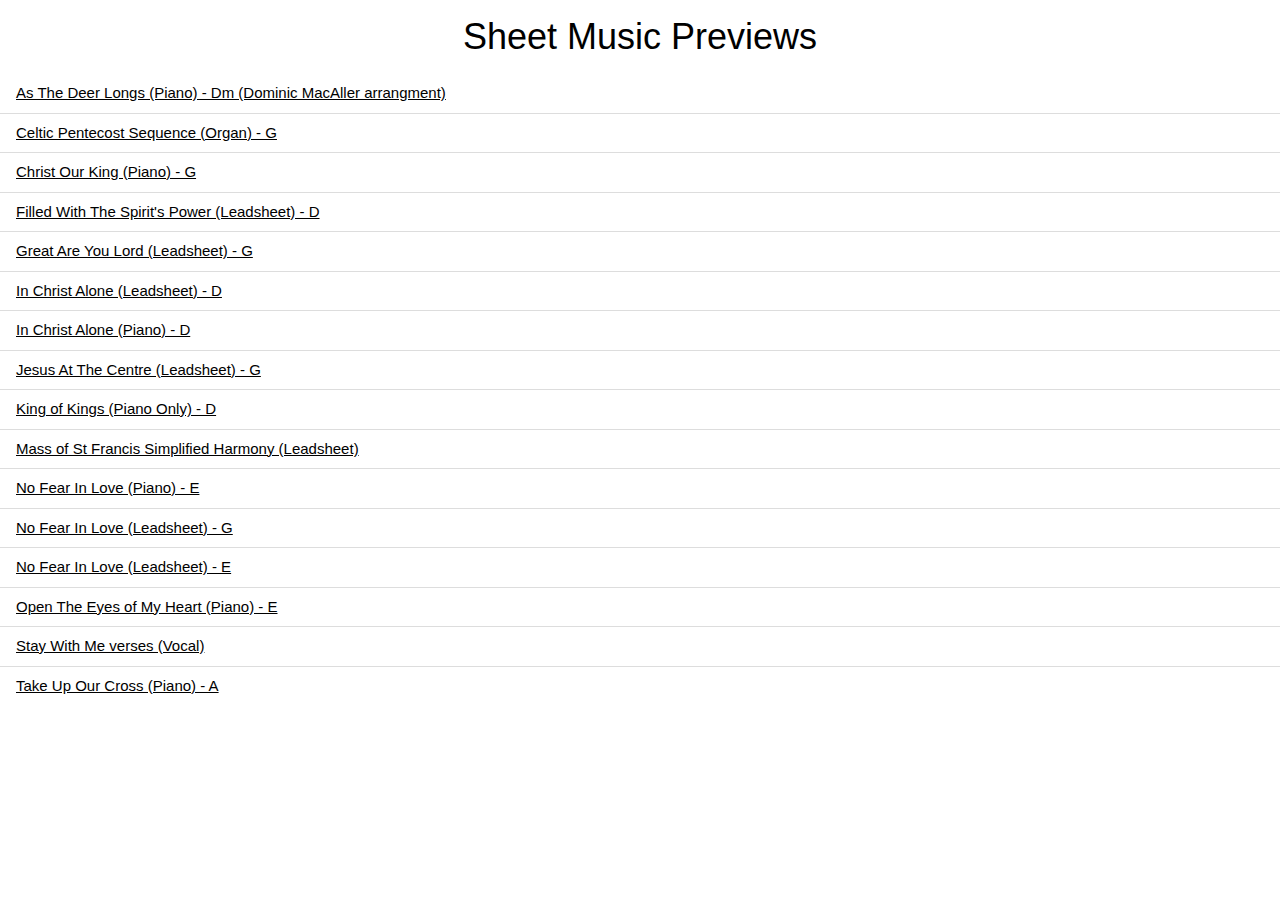
<file: index.html>
<!doctype html>

<html>

<head>
    <meta charset="utf-8">

    <title>Sheet Music Previews</title>

    <!-- Load external CSS styles -->
    <link rel="stylesheet" href="styles.css">

</head>

<body onload="sortList()">

    <h1 class="w3-center">Sheet Music Previews</h1>
    <ul id="ChartList" class="w3-ul">
        <li><a href="./Charts/No_Fear_In_Love.pdf">No Fear In Love (Piano) - E</a></li>
        <li><a href="./Charts/Christ_Our_King_Village_Lights.pdf">Christ Our King (Piano) - G</a></li>
        <li><a href="./Charts/NoFearInLoveLeadsheet.pdf">No Fear In Love (Leadsheet) - G</a></li>
        <li><a href="./Charts/NoFearInLoveLeadsheet_E_.pdf">No Fear In Love (Leadsheet) - E</a></li>
        <li><a href="./Charts/AsTheDeerLongsDominicMacAller(Piano)-Dm.pdf">As The Deer Longs (Piano) - Dm (Dominic
                MacAller arrangment)</a></li>
        <li><a href="./Charts/GreatAreYouLord(Leadsheet)-G.pdf">Great Are You Lord (Leadsheet) - G</a></li>
        <li><a href="./Charts/InChristAlone(Leadsheet)-D.pdf">In Christ Alone (Leadsheet) - D</a></li>
        <li><a href="./Charts/InChristAlone(Piano)-D.pdf">In Christ Alone (Piano) - D</a></li>
        <li><a href="./Charts/CelticPentecostSequencePreview(Piano)-G.pdf">Celtic Pentecost Sequence (Organ) - G</a></li>
        <li><a href="./Charts/JesusAtTheCentre(Leadsheet)-G.pdf">Jesus At The Centre (Leadsheet) - G</a></li>
        <li><a href="./Charts/KingOfKings(PianoOnly)-D.pdf">King of Kings (Piano Only) - D</a></li>
        <li><a href="./Charts/Mass_of_St_Francis_Simplified-Separated.pdf">Mass of St Francis Simplified Harmony (Leadsheet)</a></li>
        <li><a href="./Charts/OpenTheEyesOfMyHeart(Piano)-E.pdff">Open The Eyes of My Heart (Piano) - E</a></li>
        <li><a href="./Charts/StayWithMeVerses.pdf">Stay With Me verses (Vocal)</a></li>
        <li><a href="./Charts/TakeUpOurCrossHart(Piano)-A.pdf">Take Up Our Cross (Piano) - A</a></li>
        <li><a href="./Charts/FilledWithTheSpiritsPower(Leadsheet)-D.pdf">Filled With The Spirit's Power (Leadsheet) - D</a></li>
    </ul>
    <script>
        function sortList() {
  var list, i, switching, b, shouldSwitch;
  list = document.getElementById("ChartList");
  switching = true;
  /* Make a loop that will continue until
  no switching has been done: */
  while (switching) {
    // Start by saying: no switching is done:
    switching = false;
    b = list.getElementsByTagName("LI");
    // Loop through all list items:
    for (i = 0; i < (b.length - 1); i++) {
      // Start by saying there should be no switching:
      shouldSwitch = false;
      /* Check if the next item should
      switch place with the current item: */
      if (b[i].innerHTML.toLowerCase() > b[i + 1].innerHTML.toLowerCase()) {
        /* If next item is alphabetically lower than current item,
        mark as a switch and break the loop: */
        shouldSwitch = true;
        break;
      }
    }
    if (shouldSwitch) {
      /* If a switch has been marked, make the switch
      and mark the switch as done: */
      b[i].parentNode.insertBefore(b[i + 1], b[i]);
      switching = true;
    }
  }
}
    </script>
    <!-- Load external JavaScript -->
    <script src="scripts.js"></script>

</body>

</html>
</file>
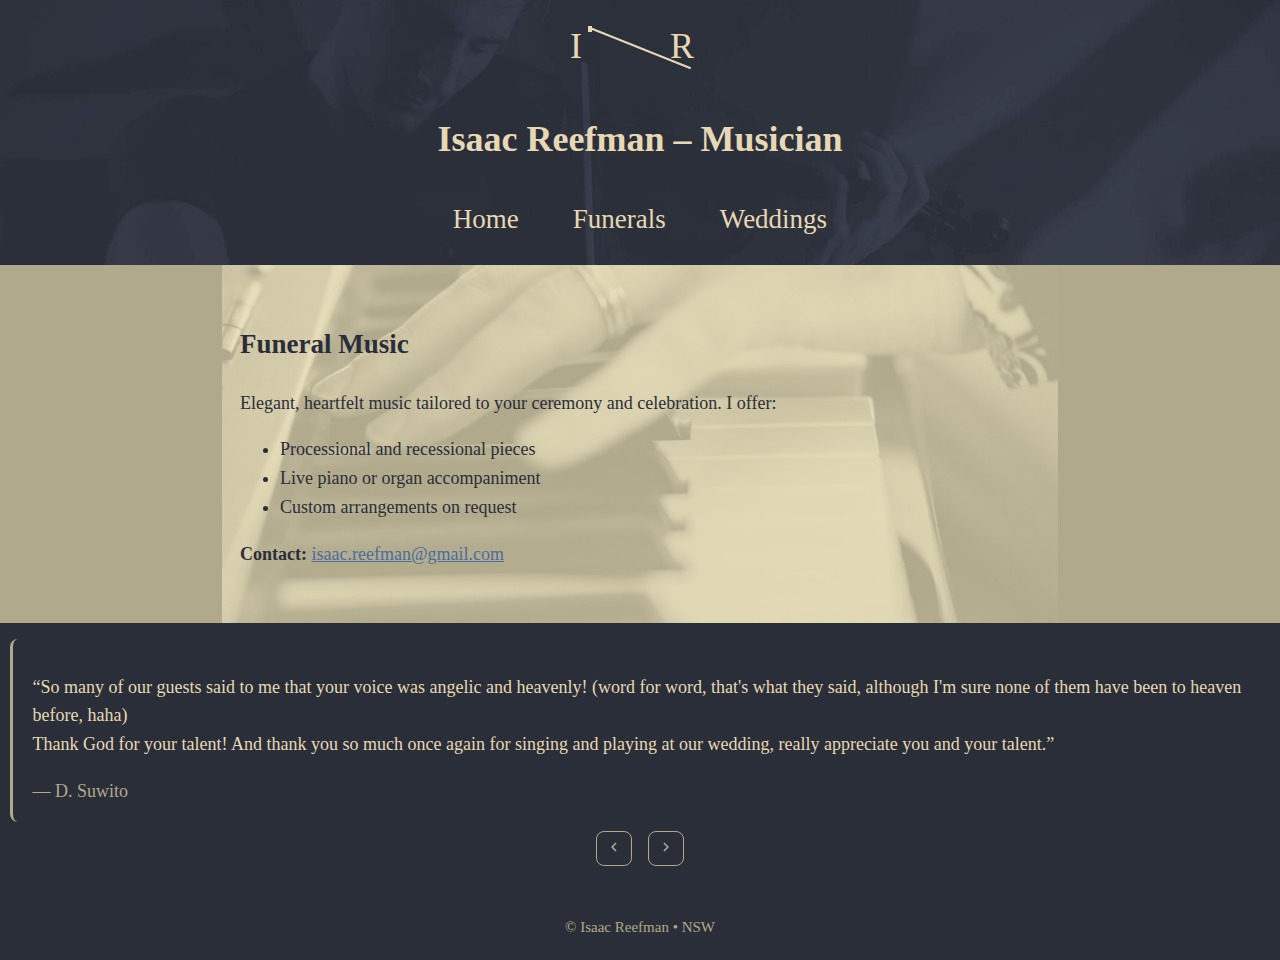
<file: music/funerals/index.html>
<!DOCTYPE html>
<html lang="en">
<head>
  <meta charset="UTF-8" />
  <title>Wedding Music – Isaac Reefman</title>
  <link rel="stylesheet" href="../main.css" />
  <meta name="viewport" content="width=device-width, initial-scale=1.0">
</head>
<body>
  <div id="header"></div>
  <main>
    <h2>Funeral Music</h2>
    <p>Elegant, heartfelt music tailored to your ceremony and celebration. I offer:</p>
    <ul>
      <li>Processional and recessional pieces</li>
      <li>Live piano or organ accompaniment</li>
      <li>Custom arrangements on request</li>
    </ul>
    <p><strong>Contact:</strong> <a href="mailto:isaac.reefman@gmail.com">isaac.reefman@gmail.com</a></p>
  </main>
  <div id="site-footer" class="site-footer-placeholder" aria-hidden="true"></div>
  <script src="../main.js"></script>
</body>
</html>
</file>
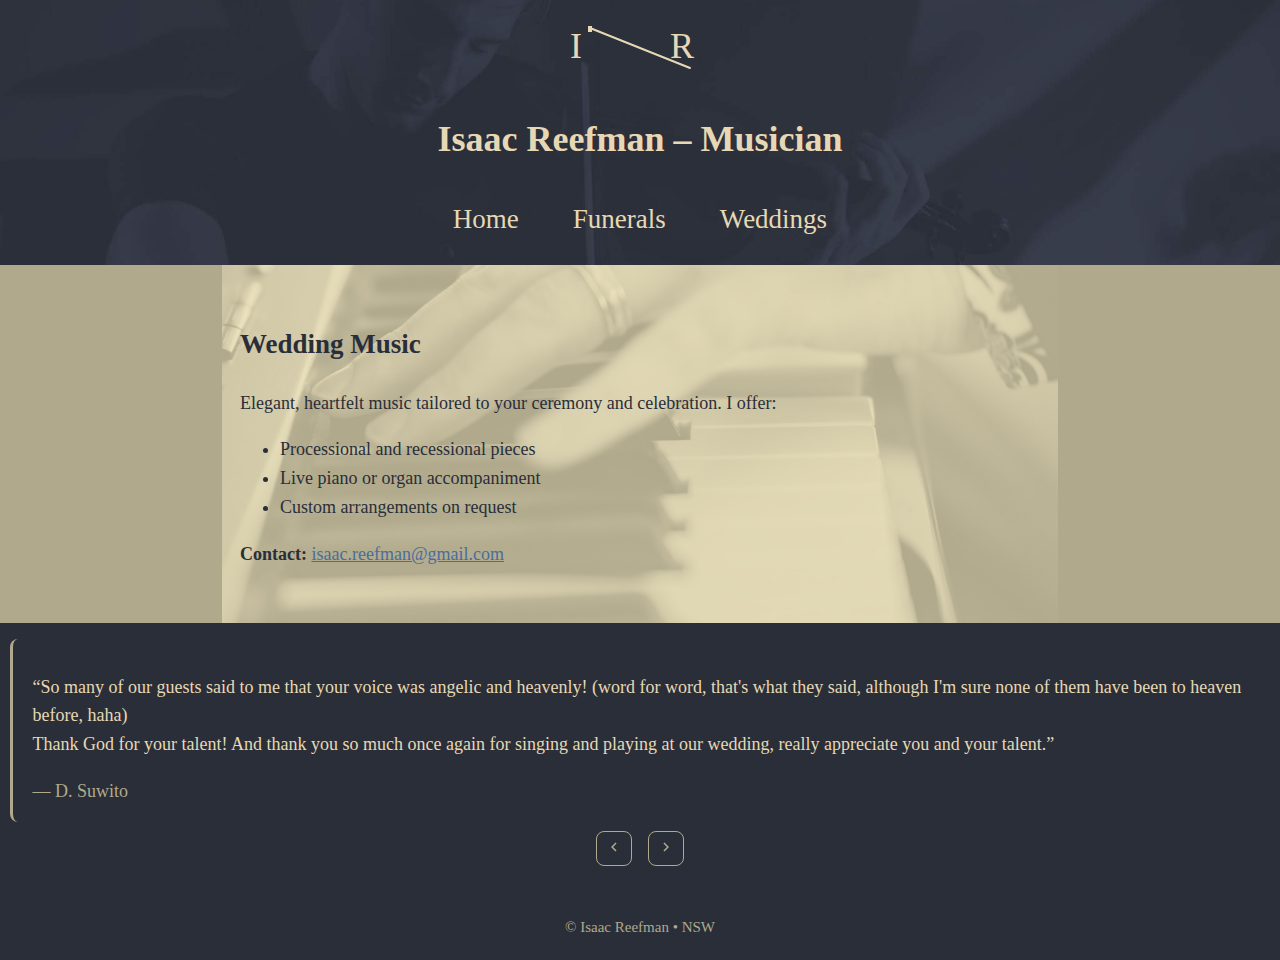
<file: music/weddings/index.html>
<!DOCTYPE html>
<html lang="en">
<head>
  <meta charset="UTF-8" />
  <title>Wedding Music – Isaac Reefman</title>
  <link rel="stylesheet" href="../main.css" />
  <meta name="viewport" content="width=device-width, initial-scale=1.0">
</head>
<body>
  <div id="header"></div>
  <main>
    <h2>Wedding Music</h2>
    <p>Elegant, heartfelt music tailored to your ceremony and celebration. I offer:</p>
    <ul>
      <li>Processional and recessional pieces</li>
      <li>Live piano or organ accompaniment</li>
      <li>Custom arrangements on request</li>
    </ul>
    <p><strong>Contact:</strong> <a href="mailto:isaac.reefman@gma no il.com">isaac.reefman@gmail.com</a></p>
  </main>
  <div id="site-footer" class="site-footer-placeholder" aria-hidden="true"></div>
  <script src="../main.js"></script>
</body>
</html>
</file>
<file: music/main.css>
:root {
  --color-light: #e6d8b4;               /* Soft gold */
  --color-light-transparent: #e6d8b4c0; /* For overlays */
  --color-light-muted: #b0a98c;         /* Soft beige-gold for secondary text */
  --color-light-highlight: #f0e6c2;     /* Brighter, more luminous gold */
  --color-dark: #2a2e38;                /* Desaturated navy-charcoal */
  --color-dark-muted: #1f2129;          /* Deeper, cooler — ideal for shadows or inactive UI */
  --color-dark-highlight: #3c4150;      /* Slightly brighter — great for hover, borders, or accents */
  --color-link: #4b6c9c;                /* Desaturated steel blue */
  --color-link-hover: #6a8fc2;          /* Brighter hover version */
  --font-body: 'Garamond', 'Times', serif;
  --font-size-base: 18px;
  color: var(--lolor-light);
}
#IRMusicLogoHero {
  max-width: 40%;
  height: 7.5em;
  width: auto;
}
a {
  color: var(--color-link);
}
a:hover {
  color: var(--color-link-hover);
}
body {
  font-family: var(--font-body);
  margin: 0;
  padding: 0;
  line-height: 1.6;
  font-size: var(--font-size-base);
  background-color: var(--color-light-muted);
  color: var(--color-dark);
}
header {
  background: url('ViolinFront-duotone.jpg') no-repeat center 33%;
  background-size: cover;
  color: var(--color-light);
  padding: 1em;
  text-align: center;
}
nav {
  display: flex;
  justify-content: center;
  flex-wrap: wrap;
  gap: 1em;
  font-size: clamp(0.75em, 1.5em, 4vw);
  margin-top: 0.5em;
}
nav a, nav span {
  display: flex;
  justify-content: center;
  flex-wrap: wrap;
  color: var(--color-light);
  text-decoration: none;
  padding: 0.2em 0.5em;
}
main {
  background-image: url('Keys-duotone.jpg');
  background-repeat: no-repeat;
  background-position: center center;
  background-size: cover;
  padding: 2em 1em;
  max-width: 800px;
  margin: auto;
}
/* Accessibility helper */
.visually-hidden {
  position: absolute !important;
  width: 1px; 
  height: 1px; 
  padding: 0; 
  margin: -1px;
  overflow: hidden; 
  clip: rect(0 0 0 0); 
  white-space: nowrap; 
  border: 0;
}

.about-top {
  text-align: center;
  padding-bottom: 1em;
}

.spaced-row {
  display: flex;
  justify-content: space-between;
  flex-wrap: wrap;
  padding: 0 10%;
  font-size: min(1em, 4vw);
}

.even-table {
  table-layout: fixed;
  width: 100%;
  border-collapse: collapse;
  margin-bottom: 1em;
}

.even-table td {
  border-left: 1px solid var(--color-dark);
  line-height: 1em;
}

.even-table td:first-child {
  border-left: none;
}

.about-top a {
  flex-shrink: 1;
  text-align: center;
  min-width: 0; /* prevents overflow */
  color: var(--color-dark-highlight);
}

.service-content {
  display: flex;
  flex-wrap: wrap;
  align-items: flex-start;
  margin-bottom: 2em;
  gap: 1em;
}

.horizontal-separator {
  width: 100%;
  height: 1px;
  background-color: var(--color-dark-highlight);
  margin: 1rem 0; /* optional spacing */
}

.copy-text {
  flex: 1 1 300px;
}

.audio-samples {
  flex: 1 1 200px;
  display: flex;
  flex-direction: column;
  justify-content: space-between;
  height: 100%;
  gap: .25em;
}

.audio-preview {
  display: inline-flex;
  align-items: center;
  gap: 0.5rem;
}

.audio-preview span {
  line-height: 1.2;
}

.audio-preview button {
  color: var(--color-dark);
}

.preview-toggle {
  font-size: 1.5rem;
  background: none;
  border: none;
  cursor: pointer;
}

.cta-wrapper {
  text-align: center;
}

.call-to-action {
  text-decoration: none;
  padding: .35em .5em;
  background-color: var(--color-light-highlight);
  color: var(--color-dark);
  border: var(--color-dark-highlight) 1px solid;
  border-radius: 8px;
}

.call-to-action:hover {
  background-color: var(--color-light-muted);
  color: var(--color-light-highlight);
}

.site-footer {
  border-top: 1px solid var(--color-dark-accent);
  background: var(--color-dark);
  color: var(--color-light);
}

/* Copyrihgt line etc. */
.footer-meta {
  text-align: center; 
  color: var(--color-light-muted);
  padding: .9rem 0 1.2rem;
  border-top: 1px solid var(--color-dark-accent); 
  margin-top: 1rem;
}

/* Testimonial carousel */
.t-carousel { padding: 1rem 0.6rem; }
.t-track {
  position: relative;
  min-height: 80px;
}
.t-slide {
  margin: 0; 
  padding: 1rem 1.25rem;
  background: var(--color-dark); 
  color: var(--color-light);
  border-left: 3px solid var(--color-light-muted);
  border-radius: 8px;
  position: absolute; 
  inset: 0;
  opacity: 0; 
  transform: translateY(6px);
  transition: opacity .25s ease, transform .25s ease;
}
.t-slide.is-active { opacity: 1; transform: translateY(0); position: relative; }
.t-slide footer { margin-top: .5rem; color: var(--color-light-muted); }

.t-controls {
  display: flex; 
  align-items: center; 
  justify-content: center; 
  gap: .5rem;
  margin-top: .6rem;
}
.t-prev, .t-next {
  padding: .35rem .5rem; 
  border-radius: 8px;
  border: 1px solid var(--color-light-muted); 
  background: var(--color-dark); 
  color: var(--color-light-muted);
  cursor: pointer;
}
.t-prev:hover, .t-next:hover { border-color: var(--color-dark-muted); }

.t-dots { display: flex; gap: .4rem; }
.t-dot {
  width: 8px; 
  height: 8px; 
  border-radius: 50%;
  background: var(--color-light-muted); 
  border: 0; 
  cursor: pointer;
}
.t-dot.is-active { background: var(--color-light); }

/* Respect reduced motion */
@media (prefers-reduced-motion: reduce) {
  .t-slide { transition: none; }
}

@media (max-width: 600px) {  
  body {
    font-size: 18px;
  }
  nav {
    justify-content: space-evenly;
    gap: 0;
  }
  main {
    padding: 1.5em 1em;
  }
  .spaced-row {
    padding: 0;
  }
}
</file>
<file: styles.css>
/* W3.CSS 4.15 December 2020 by Jan Egil and Borge Refsnes */
 html {
    box-sizing: border-box
}

*,
*:before,
*:after {
    box-sizing: inherit
}

/* Extract from normalize.css by Nicolas Gallagher and Jonathan Neal git.io/normalize */
html {
    -ms-text-size-adjust: 100%;
    -webkit-text-size-adjust: 100%
}

body {
    margin: 0
}

article,
aside,
details,
figcaption,
figure,
footer,
header,
main,
menu,
nav,
section {
    display: block
}

summary {
    display: list-item
}

audio,
canvas,
progress,
video {
    display: inline-block
}

progress {
    vertical-align: baseline
}

audio:not([controls]) {
    display: none;
    height: 0
}

[hidden],
template {
    display: none
}

a {
    background-color: transparent
}

a:active,
a:hover {
    outline-width: 0
}

abbr[title] {
    border-bottom: none;
    text-decoration: underline;
    text-decoration: underline dotted
}

b,
strong {
    font-weight: bolder
}

dfn {
    font-style: italic
}

mark {
    background: #ff0;
    color: #000
}

small {
    font-size: 80%
}

sub,
sup {
    font-size: 75%;
    line-height: 0;
    position: relative;
    vertical-align: baseline
}

sub {
    bottom: -0.25em
}

sup {
    top: -0.5em
}

figure {
    margin: 1em 40px
}

img {
    border-style: none
}

code,
kbd,
pre,
samp {
    font-family: monospace, monospace;
    font-size: 1em
}

hr {
    box-sizing: content-box;
    height: 0;
    overflow: visible
}

button,
input,
select,
textarea,
optgroup {
    font: inherit;
    margin: 0
}

optgroup {
    font-weight: bold
}

button,
input {
    overflow: visible
}

button,
select {
    text-transform: none
}

button,
[type=button],
[type=reset],
[type=submit] {
    -webkit-appearance: button
}

button::-moz-focus-inner,
[type=button]::-moz-focus-inner,
[type=reset]::-moz-focus-inner,
[type=submit]::-moz-focus-inner {
    border-style: none;
    padding: 0
}

button:-moz-focusring,
[type=button]:-moz-focusring,
[type=reset]:-moz-focusring,
[type=submit]:-moz-focusring {
    outline: 1px dotted ButtonText
}

fieldset {
    border: 1px solid #c0c0c0;
    margin: 0 2px;
    padding: .35em .625em .75em
}

legend {
    color: inherit;
    display: table;
    max-width: 100%;
    padding: 0;
    white-space: normal
}

textarea {
    overflow: auto
}

[type=checkbox],
[type=radio] {
    padding: 0
}

[type=number]::-webkit-inner-spin-button,
[type=number]::-webkit-outer-spin-button {
    height: auto
}

[type=search] {
    -webkit-appearance: textfield;
    outline-offset: -2px
}

[type=search]::-webkit-search-decoration {
    -webkit-appearance: none
}

::-webkit-file-upload-button {
    -webkit-appearance: button;
    font: inherit
}

/* End extract */
html,
body {
    font-family: Verdana, sans-serif;
    font-size: 15px;
    line-height: 1.5
}

html {
    overflow-x: hidden
}

h1 {
    font-size: 36px
}

h2 {
    font-size: 30px
}

h3 {
    font-size: 24px
}

h4 {
    font-size: 20px
}

h5 {
    font-size: 18px
}

h6 {
    font-size: 16px
}

.w3-serif {
    font-family: serif
}

.w3-sans-serif {
    font-family: sans-serif
}

.w3-cursive {
    font-family: cursive
}

.w3-monospace {
    font-family: monospace
}

h1,
h2,
h3,
h4,
h5,
h6 {
    font-family: "Segoe UI", Arial, sans-serif;
    font-weight: 400;
    margin: 10px 0
}

.w3-wide {
    letter-spacing: 4px
}

hr {
    border: 0;
    border-top: 1px solid #eee;
    margin: 20px 0
}

.w3-image {
    max-width: 100%;
    height: auto
}

img {
    vertical-align: middle
}

a {
    color: inherit
}

.w3-table,
.w3-table-all {
    border-collapse: collapse;
    border-spacing: 0;
    width: 100%;
    display: table
}

.w3-table-all {
    border: 1px solid #ccc
}

.w3-bordered tr,
.w3-table-all tr {
    border-bottom: 1px solid #ddd
}

.w3-striped tbody tr:nth-child(even) {
    background-color: #f1f1f1
}

.w3-table-all tr:nth-child(odd) {
    background-color: #fff
}

.w3-table-all tr:nth-child(even) {
    background-color: #f1f1f1
}

.w3-hoverable tbody tr:hover,
.w3-ul.w3-hoverable li:hover {
    background-color: #ccc
}

.w3-centered tr th,
.w3-centered tr td {
    text-align: center
}

.w3-table td,
.w3-table th,
.w3-table-all td,
.w3-table-all th {
    padding: 8px 8px;
    display: table-cell;
    text-align: left;
    vertical-align: top
}

.w3-table th:first-child,
.w3-table td:first-child,
.w3-table-all th:first-child,
.w3-table-all td:first-child {
    padding-left: 16px
}

.w3-btn,
.w3-button {
    border: none;
    display: inline-block;
    padding: 8px 16px;
    vertical-align: middle;
    overflow: hidden;
    text-decoration: none;
    color: inherit;
    background-color: inherit;
    text-align: center;
    cursor: pointer;
    white-space: nowrap
}

.w3-btn:hover {
    box-shadow: 0 8px 16px 0 rgba(0, 0, 0, 0.2), 0 6px 20px 0 rgba(0, 0, 0, 0.19)
}

.w3-btn,
.w3-button {
    -webkit-touch-callout: none;
    -webkit-user-select: none;
    -khtml-user-select: none;
    -moz-user-select: none;
    -ms-user-select: none;
    user-select: none
}

.w3-disabled,
.w3-btn:disabled,
.w3-button:disabled {
    cursor: not-allowed;
    opacity: 0.3
}

.w3-disabled *,
:disabled * {
    pointer-events: none
}

.w3-btn.w3-disabled:hover,
.w3-btn:disabled:hover {
    box-shadow: none
}

.w3-badge,
.w3-tag {
    background-color: #000;
    color: #fff;
    display: inline-block;
    padding-left: 8px;
    padding-right: 8px;
    text-align: center
}

.w3-badge {
    border-radius: 50%
}

.w3-ul {
    list-style-type: none;
    padding: 0;
    margin: 0
}

.w3-ul li {
    padding: 8px 16px;
    border-bottom: 1px solid #ddd
}

.w3-ul li:last-child {
    border-bottom: none
}

.w3-tooltip,
.w3-display-container {
    position: relative
}

.w3-tooltip .w3-text {
    display: none
}

.w3-tooltip:hover .w3-text {
    display: inline-block
}

.w3-ripple:active {
    opacity: 0.5
}

.w3-ripple {
    transition: opacity 0s
}

.w3-input {
    padding: 8px;
    display: block;
    border: none;
    border-bottom: 1px solid #ccc;
    width: 100%
}

.w3-select {
    padding: 9px 0;
    width: 100%;
    border: none;
    border-bottom: 1px solid #ccc
}

.w3-dropdown-click,
.w3-dropdown-hover {
    position: relative;
    display: inline-block;
    cursor: pointer
}

.w3-dropdown-hover:hover .w3-dropdown-content {
    display: block
}

.w3-dropdown-hover:first-child,
.w3-dropdown-click:hover {
    background-color: #ccc;
    color: #000
}

.w3-dropdown-hover:hover>.w3-button:first-child,
.w3-dropdown-click:hover>.w3-button:first-child {
    background-color: #ccc;
    color: #000
}

.w3-dropdown-content {
    cursor: auto;
    color: #000;
    background-color: #fff;
    display: none;
    position: absolute;
    min-width: 160px;
    margin: 0;
    padding: 0;
    z-index: 1
}

.w3-check,
.w3-radio {
    width: 24px;
    height: 24px;
    position: relative;
    top: 6px
}

.w3-sidebar {
    height: 100%;
    width: 200px;
    background-color: #fff;
    position: fixed !important;
    z-index: 1;
    overflow: auto
}

.w3-bar-block .w3-dropdown-hover,
.w3-bar-block .w3-dropdown-click {
    width: 100%
}

.w3-bar-block .w3-dropdown-hover .w3-dropdown-content,
.w3-bar-block .w3-dropdown-click .w3-dropdown-content {
    min-width: 100%
}

.w3-bar-block .w3-dropdown-hover .w3-button,
.w3-bar-block .w3-dropdown-click .w3-button {
    width: 100%;
    text-align: left;
    padding: 8px 16px
}

.w3-main,
#main {
    transition: margin-left .4s
}

.w3-modal {
    z-index: 3;
    display: none;
    padding-top: 100px;
    position: fixed;
    left: 0;
    top: 0;
    width: 100%;
    height: 100%;
    overflow: auto;
    background-color: rgb(0, 0, 0);
    background-color: rgba(0, 0, 0, 0.4)
}

.w3-modal-content {
    margin: auto;
    background-color: #fff;
    position: relative;
    padding: 0;
    outline: 0;
    width: 600px
}

.w3-bar {
    width: 100%;
    overflow: hidden
}

.w3-center .w3-bar {
    display: inline-block;
    width: auto
}

.w3-bar .w3-bar-item {
    padding: 8px 16px;
    float: left;
    width: auto;
    border: none;
    display: block;
    outline: 0
}

.w3-bar .w3-dropdown-hover,
.w3-bar .w3-dropdown-click {
    position: static;
    float: left
}

.w3-bar .w3-button {
    white-space: normal
}

.w3-bar-block .w3-bar-item {
    width: 100%;
    display: block;
    padding: 8px 16px;
    text-align: left;
    border: none;
    white-space: normal;
    float: none;
    outline: 0
}

.w3-bar-block.w3-center .w3-bar-item {
    text-align: center
}

.w3-block {
    display: block;
    width: 100%
}

.w3-responsive {
    display: block;
    overflow-x: auto
}

.w3-container:after,
.w3-container:before,
.w3-panel:after,
.w3-panel:before,
.w3-row:after,
.w3-row:before,
.w3-row-padding:after,
.w3-row-padding:before,
.w3-cell-row:before,
.w3-cell-row:after,
.w3-clear:after,
.w3-clear:before,
.w3-bar:before,
.w3-bar:after {
    content: "";
    display: table;
    clear: both
}

.w3-col,
.w3-half,
.w3-third,
.w3-twothird,
.w3-threequarter,
.w3-quarter {
    float: left;
    width: 100%
}

.w3-col.s1 {
    width: 8.33333%
}

.w3-col.s2 {
    width: 16.66666%
}

.w3-col.s3 {
    width: 24.99999%
}

.w3-col.s4 {
    width: 33.33333%
}

.w3-col.s5 {
    width: 41.66666%
}

.w3-col.s6 {
    width: 49.99999%
}

.w3-col.s7 {
    width: 58.33333%
}

.w3-col.s8 {
    width: 66.66666%
}

.w3-col.s9 {
    width: 74.99999%
}

.w3-col.s10 {
    width: 83.33333%
}

.w3-col.s11 {
    width: 91.66666%
}

.w3-col.s12 {
    width: 99.99999%
}

@media (min-width:601px) {
    .w3-col.m1 {
        width: 8.33333%
    }

    .w3-col.m2 {
        width: 16.66666%
    }

    .w3-col.m3,
    .w3-quarter {
        width: 24.99999%
    }

    .w3-col.m4,
    .w3-third {
        width: 33.33333%
    }

    .w3-col.m5 {
        width: 41.66666%
    }

    .w3-col.m6,
    .w3-half {
        width: 49.99999%
    }

    .w3-col.m7 {
        width: 58.33333%
    }

    .w3-col.m8,
    .w3-twothird {
        width: 66.66666%
    }

    .w3-col.m9,
    .w3-threequarter {
        width: 74.99999%
    }

    .w3-col.m10 {
        width: 83.33333%
    }

    .w3-col.m11 {
        width: 91.66666%
    }

    .w3-col.m12 {
        width: 99.99999%
    }
}

@media (min-width:993px) {
    .w3-col.l1 {
        width: 8.33333%
    }

    .w3-col.l2 {
        width: 16.66666%
    }

    .w3-col.l3 {
        width: 24.99999%
    }

    .w3-col.l4 {
        width: 33.33333%
    }

    .w3-col.l5 {
        width: 41.66666%
    }

    .w3-col.l6 {
        width: 49.99999%
    }

    .w3-col.l7 {
        width: 58.33333%
    }

    .w3-col.l8 {
        width: 66.66666%
    }

    .w3-col.l9 {
        width: 74.99999%
    }

    .w3-col.l10 {
        width: 83.33333%
    }

    .w3-col.l11 {
        width: 91.66666%
    }

    .w3-col.l12 {
        width: 99.99999%
    }
}

.w3-rest {
    overflow: hidden
}

.w3-stretch {
    margin-left: -16px;
    margin-right: -16px
}

.w3-content,
.w3-auto {
    margin-left: auto;
    margin-right: auto
}

.w3-content {
    max-width: 980px
}

.w3-auto {
    max-width: 1140px
}

.w3-cell-row {
    display: table;
    width: 100%
}

.w3-cell {
    display: table-cell
}

.w3-cell-top {
    vertical-align: top
}

.w3-cell-middle {
    vertical-align: middle
}

.w3-cell-bottom {
    vertical-align: bottom
}

.w3-hide {
    display: none !important
}

.w3-show-block,
.w3-show {
    display: block !important
}

.w3-show-inline-block {
    display: inline-block !important
}

@media (max-width:1205px) {
    .w3-auto {
        max-width: 95%
    }
}

@media (max-width:600px) {
    .w3-modal-content {
        margin: 0 10px;
        width: auto !important
    }

    .w3-modal {
        padding-top: 30px
    }

    .w3-dropdown-hover.w3-mobile .w3-dropdown-content,
    .w3-dropdown-click.w3-mobile .w3-dropdown-content {
        position: relative
    }

    .w3-hide-small {
        display: none !important
    }

    .w3-mobile {
        display: block;
        width: 100% !important
    }

    .w3-bar-item.w3-mobile,
    .w3-dropdown-hover.w3-mobile,
    .w3-dropdown-click.w3-mobile {
        text-align: center
    }

    .w3-dropdown-hover.w3-mobile,
    .w3-dropdown-hover.w3-mobile .w3-btn,
    .w3-dropdown-hover.w3-mobile .w3-button,
    .w3-dropdown-click.w3-mobile,
    .w3-dropdown-click.w3-mobile .w3-btn,
    .w3-dropdown-click.w3-mobile .w3-button {
        width: 100%
    }
}

@media (max-width:768px) {
    .w3-modal-content {
        width: 500px
    }

    .w3-modal {
        padding-top: 50px
    }
}

@media (min-width:993px) {
    .w3-modal-content {
        width: 900px
    }

    .w3-hide-large {
        display: none !important
    }

    .w3-sidebar.w3-collapse {
        display: block !important
    }
}

@media (max-width:992px) and (min-width:601px) {
    .w3-hide-medium {
        display: none !important
    }
}

@media (max-width:992px) {
    .w3-sidebar.w3-collapse {
        display: none
    }

    .w3-main {
        margin-left: 0 !important;
        margin-right: 0 !important
    }

    .w3-auto {
        max-width: 100%
    }
}

.w3-top,
.w3-bottom {
    position: fixed;
    width: 100%;
    z-index: 1
}

.w3-top {
    top: 0
}

.w3-bottom {
    bottom: 0
}

.w3-overlay {
    position: fixed;
    display: none;
    width: 100%;
    height: 100%;
    top: 0;
    left: 0;
    right: 0;
    bottom: 0;
    background-color: rgba(0, 0, 0, 0.5);
    z-index: 2
}

.w3-display-topleft {
    position: absolute;
    left: 0;
    top: 0
}

.w3-display-topright {
    position: absolute;
    right: 0;
    top: 0
}

.w3-display-bottomleft {
    position: absolute;
    left: 0;
    bottom: 0
}

.w3-display-bottomright {
    position: absolute;
    right: 0;
    bottom: 0
}

.w3-display-middle {
    position: absolute;
    top: 50%;
    left: 50%;
    transform: translate(-50%, -50%);
    -ms-transform: translate(-50%, -50%)
}

.w3-display-left {
    position: absolute;
    top: 50%;
    left: 0%;
    transform: translate(0%, -50%);
    -ms-transform: translate(-0%, -50%)
}

.w3-display-right {
    position: absolute;
    top: 50%;
    right: 0%;
    transform: translate(0%, -50%);
    -ms-transform: translate(0%, -50%)
}

.w3-display-topmiddle {
    position: absolute;
    left: 50%;
    top: 0;
    transform: translate(-50%, 0%);
    -ms-transform: translate(-50%, 0%)
}

.w3-display-bottommiddle {
    position: absolute;
    left: 50%;
    bottom: 0;
    transform: translate(-50%, 0%);
    -ms-transform: translate(-50%, 0%)
}

.w3-display-container:hover .w3-display-hover {
    display: block
}

.w3-display-container:hover span.w3-display-hover {
    display: inline-block
}

.w3-display-hover {
    display: none
}

.w3-display-position {
    position: absolute
}

.w3-circle {
    border-radius: 50%
}

.w3-round-small {
    border-radius: 2px
}

.w3-round,
.w3-round-medium {
    border-radius: 4px
}

.w3-round-large {
    border-radius: 8px
}

.w3-round-xlarge {
    border-radius: 16px
}

.w3-round-xxlarge {
    border-radius: 32px
}

.w3-row-padding,
.w3-row-padding>.w3-half,
.w3-row-padding>.w3-third,
.w3-row-padding>.w3-twothird,
.w3-row-padding>.w3-threequarter,
.w3-row-padding>.w3-quarter,
.w3-row-padding>.w3-col {
    padding: 0 8px
}

.w3-container,
.w3-panel {
    padding: 0.01em 16px
}

.w3-panel {
    margin-top: 16px;
    margin-bottom: 16px
}

.w3-code,
.w3-codespan {
    font-family: Consolas, "courier new";
    font-size: 16px
}

.w3-code {
    width: auto;
    background-color: #fff;
    padding: 8px 12px;
    border-left: 4px solid #4CAF50;
    word-wrap: break-word
}

.w3-codespan {
    color: crimson;
    background-color: #f1f1f1;
    padding-left: 4px;
    padding-right: 4px;
    font-size: 110%
}

.w3-card,
.w3-card-2 {
    box-shadow: 0 2px 5px 0 rgba(0, 0, 0, 0.16), 0 2px 10px 0 rgba(0, 0, 0, 0.12)
}

.w3-card-4,
.w3-hover-shadow:hover {
    box-shadow: 0 4px 10px 0 rgba(0, 0, 0, 0.2), 0 4px 20px 0 rgba(0, 0, 0, 0.19)
}

.w3-spin {
    animation: w3-spin 2s infinite linear
}

@keyframes w3-spin {
    0% {
        transform: rotate(0deg)
    }

    100% {
        transform: rotate(359deg)
    }
}

.w3-animate-fading {
    animation: fading 10s infinite
}

@keyframes fading {
    0% {
        opacity: 0
    }

    50% {
        opacity: 1
    }

    100% {
        opacity: 0
    }
}

.w3-animate-opacity {
    animation: opac 0.8s
}

@keyframes opac {
    from {
        opacity: 0
    }

    to {
        opacity: 1
    }
}

.w3-animate-top {
    position: relative;
    animation: animatetop 0.4s
}

@keyframes animatetop {
    from {
        top: -300px;
        opacity: 0
    }

    to {
        top: 0;
        opacity: 1
    }
}

.w3-animate-left {
    position: relative;
    animation: animateleft 0.4s
}

@keyframes animateleft {
    from {
        left: -300px;
        opacity: 0
    }

    to {
        left: 0;
        opacity: 1
    }
}

.w3-animate-right {
    position: relative;
    animation: animateright 0.4s
}

@keyframes animateright {
    from {
        right: -300px;
        opacity: 0
    }

    to {
        right: 0;
        opacity: 1
    }
}

.w3-animate-bottom {
    position: relative;
    animation: animatebottom 0.4s
}

@keyframes animatebottom {
    from {
        bottom: -300px;
        opacity: 0
    }

    to {
        bottom: 0;
        opacity: 1
    }
}

.w3-animate-zoom {
    animation: animatezoom 0.6s
}

@keyframes animatezoom {
    from {
        transform: scale(0)
    }

    to {
        transform: scale(1)
    }
}

.w3-animate-input {
    transition: width 0.4s ease-in-out
}

.w3-animate-input:focus {
    width: 100% !important
}

.w3-opacity,
.w3-hover-opacity:hover {
    opacity: 0.60
}

.w3-opacity-off,
.w3-hover-opacity-off:hover {
    opacity: 1
}

.w3-opacity-max {
    opacity: 0.25
}

.w3-opacity-min {
    opacity: 0.75
}

.w3-greyscale-max,
.w3-grayscale-max,
.w3-hover-greyscale:hover,
.w3-hover-grayscale:hover {
    filter: grayscale(100%)
}

.w3-greyscale,
.w3-grayscale {
    filter: grayscale(75%)
}

.w3-greyscale-min,
.w3-grayscale-min {
    filter: grayscale(50%)
}

.w3-sepia {
    filter: sepia(75%)
}

.w3-sepia-max,
.w3-hover-sepia:hover {
    filter: sepia(100%)
}

.w3-sepia-min {
    filter: sepia(50%)
}

.w3-tiny {
    font-size: 10px !important
}

.w3-small {
    font-size: 12px !important
}

.w3-medium {
    font-size: 15px !important
}

.w3-large {
    font-size: 18px !important
}

.w3-xlarge {
    font-size: 24px !important
}

.w3-xxlarge {
    font-size: 36px !important
}

.w3-xxxlarge {
    font-size: 48px !important
}

.w3-jumbo {
    font-size: 64px !important
}

.w3-left-align {
    text-align: left !important
}

.w3-right-align {
    text-align: right !important
}

.w3-justify {
    text-align: justify !important
}

.w3-center {
    text-align: center !important
}

.w3-border-0 {
    border: 0 !important
}

.w3-border {
    border: 1px solid #ccc !important
}

.w3-border-top {
    border-top: 1px solid #ccc !important
}

.w3-border-bottom {
    border-bottom: 1px solid #ccc !important
}

.w3-border-left {
    border-left: 1px solid #ccc !important
}

.w3-border-right {
    border-right: 1px solid #ccc !important
}

.w3-topbar {
    border-top: 6px solid #ccc !important
}

.w3-bottombar {
    border-bottom: 6px solid #ccc !important
}

.w3-leftbar {
    border-left: 6px solid #ccc !important
}

.w3-rightbar {
    border-right: 6px solid #ccc !important
}

.w3-section,
.w3-code {
    margin-top: 16px !important;
    margin-bottom: 16px !important
}

.w3-margin {
    margin: 16px !important
}

.w3-margin-top {
    margin-top: 16px !important
}

.w3-margin-bottom {
    margin-bottom: 16px !important
}

.w3-margin-left {
    margin-left: 16px !important
}

.w3-margin-right {
    margin-right: 16px !important
}

.w3-padding-small {
    padding: 4px 8px !important
}

.w3-padding {
    padding: 8px 16px !important
}

.w3-padding-large {
    padding: 12px 24px !important
}

.w3-padding-16 {
    padding-top: 16px !important;
    padding-bottom: 16px !important
}

.w3-padding-24 {
    padding-top: 24px !important;
    padding-bottom: 24px !important
}

.w3-padding-32 {
    padding-top: 32px !important;
    padding-bottom: 32px !important
}

.w3-padding-48 {
    padding-top: 48px !important;
    padding-bottom: 48px !important
}

.w3-padding-64 {
    padding-top: 64px !important;
    padding-bottom: 64px !important
}

.w3-padding-top-64 {
    padding-top: 64px !important
}

.w3-padding-top-48 {
    padding-top: 48px !important
}

.w3-padding-top-32 {
    padding-top: 32px !important
}

.w3-padding-top-24 {
    padding-top: 24px !important
}

.w3-left {
    float: left !important
}

.w3-right {
    float: right !important
}

.w3-button:hover {
    color: #000 !important;
    background-color: #ccc !important
}

.w3-transparent,
.w3-hover-none:hover {
    background-color: transparent !important
}

.w3-hover-none:hover {
    box-shadow: none !important
}

/* Colors */
.w3-amber,
.w3-hover-amber:hover {
    color: #000 !important;
    background-color: #ffc107 !important
}

.w3-aqua,
.w3-hover-aqua:hover {
    color: #000 !important;
    background-color: #00ffff !important
}

.w3-blue,
.w3-hover-blue:hover {
    color: #fff !important;
    background-color: #2196F3 !important
}

.w3-light-blue,
.w3-hover-light-blue:hover {
    color: #000 !important;
    background-color: #87CEEB !important
}

.w3-brown,
.w3-hover-brown:hover {
    color: #fff !important;
    background-color: #795548 !important
}

.w3-cyan,
.w3-hover-cyan:hover {
    color: #000 !important;
    background-color: #00bcd4 !important
}

.w3-blue-grey,
.w3-hover-blue-grey:hover,
.w3-blue-gray,
.w3-hover-blue-gray:hover {
    color: #fff !important;
    background-color: #607d8b !important
}

.w3-green,
.w3-hover-green:hover {
    color: #fff !important;
    background-color: #4CAF50 !important
}

.w3-light-green,
.w3-hover-light-green:hover {
    color: #000 !important;
    background-color: #8bc34a !important
}

.w3-indigo,
.w3-hover-indigo:hover {
    color: #fff !important;
    background-color: #3f51b5 !important
}

.w3-khaki,
.w3-hover-khaki:hover {
    color: #000 !important;
    background-color: #f0e68c !important
}

.w3-lime,
.w3-hover-lime:hover {
    color: #000 !important;
    background-color: #cddc39 !important
}

.w3-orange,
.w3-hover-orange:hover {
    color: #000 !important;
    background-color: #ff9800 !important
}

.w3-deep-orange,
.w3-hover-deep-orange:hover {
    color: #fff !important;
    background-color: #ff5722 !important
}

.w3-pink,
.w3-hover-pink:hover {
    color: #fff !important;
    background-color: #e91e63 !important
}

.w3-purple,
.w3-hover-purple:hover {
    color: #fff !important;
    background-color: #9c27b0 !important
}

.w3-deep-purple,
.w3-hover-deep-purple:hover {
    color: #fff !important;
    background-color: #673ab7 !important
}

.w3-red,
.w3-hover-red:hover {
    color: #fff !important;
    background-color: #f44336 !important
}

.w3-sand,
.w3-hover-sand:hover {
    color: #000 !important;
    background-color: #fdf5e6 !important
}

.w3-teal,
.w3-hover-teal:hover {
    color: #fff !important;
    background-color: #009688 !important
}

.w3-yellow,
.w3-hover-yellow:hover {
    color: #000 !important;
    background-color: #ffeb3b !important
}

.w3-white,
.w3-hover-white:hover {
    color: #000 !important;
    background-color: #fff !important
}

.w3-black,
.w3-hover-black:hover {
    color: #fff !important;
    background-color: #000 !important
}

.w3-grey,
.w3-hover-grey:hover,
.w3-gray,
.w3-hover-gray:hover {
    color: #000 !important;
    background-color: #9e9e9e !important
}

.w3-light-grey,
.w3-hover-light-grey:hover,
.w3-light-gray,
.w3-hover-light-gray:hover {
    color: #000 !important;
    background-color: #f1f1f1 !important
}

.w3-dark-grey,
.w3-hover-dark-grey:hover,
.w3-dark-gray,
.w3-hover-dark-gray:hover {
    color: #fff !important;
    background-color: #616161 !important
}

.w3-pale-red,
.w3-hover-pale-red:hover {
    color: #000 !important;
    background-color: #ffdddd !important
}

.w3-pale-green,
.w3-hover-pale-green:hover {
    color: #000 !important;
    background-color: #ddffdd !important
}

.w3-pale-yellow,
.w3-hover-pale-yellow:hover {
    color: #000 !important;
    background-color: #ffffcc !important
}

.w3-pale-blue,
.w3-hover-pale-blue:hover {
    color: #000 !important;
    background-color: #ddffff !important
}

.w3-text-amber,
.w3-hover-text-amber:hover {
    color: #ffc107 !important
}

.w3-text-aqua,
.w3-hover-text-aqua:hover {
    color: #00ffff !important
}

.w3-text-blue,
.w3-hover-text-blue:hover {
    color: #2196F3 !important
}

.w3-text-light-blue,
.w3-hover-text-light-blue:hover {
    color: #87CEEB !important
}

.w3-text-brown,
.w3-hover-text-brown:hover {
    color: #795548 !important
}

.w3-text-cyan,
.w3-hover-text-cyan:hover {
    color: #00bcd4 !important
}

.w3-text-blue-grey,
.w3-hover-text-blue-grey:hover,
.w3-text-blue-gray,
.w3-hover-text-blue-gray:hover {
    color: #607d8b !important
}

.w3-text-green,
.w3-hover-text-green:hover {
    color: #4CAF50 !important
}

.w3-text-light-green,
.w3-hover-text-light-green:hover {
    color: #8bc34a !important
}

.w3-text-indigo,
.w3-hover-text-indigo:hover {
    color: #3f51b5 !important
}

.w3-text-khaki,
.w3-hover-text-khaki:hover {
    color: #b4aa50 !important
}

.w3-text-lime,
.w3-hover-text-lime:hover {
    color: #cddc39 !important
}

.w3-text-orange,
.w3-hover-text-orange:hover {
    color: #ff9800 !important
}

.w3-text-deep-orange,
.w3-hover-text-deep-orange:hover {
    color: #ff5722 !important
}

.w3-text-pink,
.w3-hover-text-pink:hover {
    color: #e91e63 !important
}

.w3-text-purple,
.w3-hover-text-purple:hover {
    color: #9c27b0 !important
}

.w3-text-deep-purple,
.w3-hover-text-deep-purple:hover {
    color: #673ab7 !important
}

.w3-text-red,
.w3-hover-text-red:hover {
    color: #f44336 !important
}

.w3-text-sand,
.w3-hover-text-sand:hover {
    color: #fdf5e6 !important
}

.w3-text-teal,
.w3-hover-text-teal:hover {
    color: #009688 !important
}

.w3-text-yellow,
.w3-hover-text-yellow:hover {
    color: #d2be0e !important
}

.w3-text-white,
.w3-hover-text-white:hover {
    color: #fff !important
}

.w3-text-black,
.w3-hover-text-black:hover {
    color: #000 !important
}

.w3-text-grey,
.w3-hover-text-grey:hover,
.w3-text-gray,
.w3-hover-text-gray:hover {
    color: #757575 !important
}

.w3-text-light-grey,
.w3-hover-text-light-grey:hover,
.w3-text-light-gray,
.w3-hover-text-light-gray:hover {
    color: #f1f1f1 !important
}

.w3-text-dark-grey,
.w3-hover-text-dark-grey:hover,
.w3-text-dark-gray,
.w3-hover-text-dark-gray:hover {
    color: #3a3a3a !important
}

.w3-border-amber,
.w3-hover-border-amber:hover {
    border-color: #ffc107 !important
}

.w3-border-aqua,
.w3-hover-border-aqua:hover {
    border-color: #00ffff !important
}

.w3-border-blue,
.w3-hover-border-blue:hover {
    border-color: #2196F3 !important
}

.w3-border-light-blue,
.w3-hover-border-light-blue:hover {
    border-color: #87CEEB !important
}

.w3-border-brown,
.w3-hover-border-brown:hover {
    border-color: #795548 !important
}

.w3-border-cyan,
.w3-hover-border-cyan:hover {
    border-color: #00bcd4 !important
}

.w3-border-blue-grey,
.w3-hover-border-blue-grey:hover,
.w3-border-blue-gray,
.w3-hover-border-blue-gray:hover {
    border-color: #607d8b !important
}

.w3-border-green,
.w3-hover-border-green:hover {
    border-color: #4CAF50 !important
}

.w3-border-light-green,
.w3-hover-border-light-green:hover {
    border-color: #8bc34a !important
}

.w3-border-indigo,
.w3-hover-border-indigo:hover {
    border-color: #3f51b5 !important
}

.w3-border-khaki,
.w3-hover-border-khaki:hover {
    border-color: #f0e68c !important
}

.w3-border-lime,
.w3-hover-border-lime:hover {
    border-color: #cddc39 !important
}

.w3-border-orange,
.w3-hover-border-orange:hover {
    border-color: #ff9800 !important
}

.w3-border-deep-orange,
.w3-hover-border-deep-orange:hover {
    border-color: #ff5722 !important
}

.w3-border-pink,
.w3-hover-border-pink:hover {
    border-color: #e91e63 !important
}

.w3-border-purple,
.w3-hover-border-purple:hover {
    border-color: #9c27b0 !important
}

.w3-border-deep-purple,
.w3-hover-border-deep-purple:hover {
    border-color: #673ab7 !important
}

.w3-border-red,
.w3-hover-border-red:hover {
    border-color: #f44336 !important
}

.w3-border-sand,
.w3-hover-border-sand:hover {
    border-color: #fdf5e6 !important
}

.w3-border-teal,
.w3-hover-border-teal:hover {
    border-color: #009688 !important
}

.w3-border-yellow,
.w3-hover-border-yellow:hover {
    border-color: #ffeb3b !important
}

.w3-border-white,
.w3-hover-border-white:hover {
    border-color: #fff !important
}

.w3-border-black,
.w3-hover-border-black:hover {
    border-color: #000 !important
}

.w3-border-grey,
.w3-hover-border-grey:hover,
.w3-border-gray,
.w3-hover-border-gray:hover {
    border-color: #9e9e9e !important
}

.w3-border-light-grey,
.w3-hover-border-light-grey:hover,
.w3-border-light-gray,
.w3-hover-border-light-gray:hover {
    border-color: #f1f1f1 !important
}

.w3-border-dark-grey,
.w3-hover-border-dark-grey:hover,
.w3-border-dark-gray,
.w3-hover-border-dark-gray:hover {
    border-color: #616161 !important
}

.w3-border-pale-red,
.w3-hover-border-pale-red:hover {
    border-color: #ffe7e7 !important
}

.w3-border-pale-green,
.w3-hover-border-pale-green:hover {
    border-color: #e7ffe7 !important
}

.w3-border-pale-yellow,
.w3-hover-border-pale-yellow:hover {
    border-color: #ffffcc !important
}

.w3-border-pale-blue,
.w3-hover-border-pale-blue:hover {
    border-color: #e7ffff !important
}
</file>
